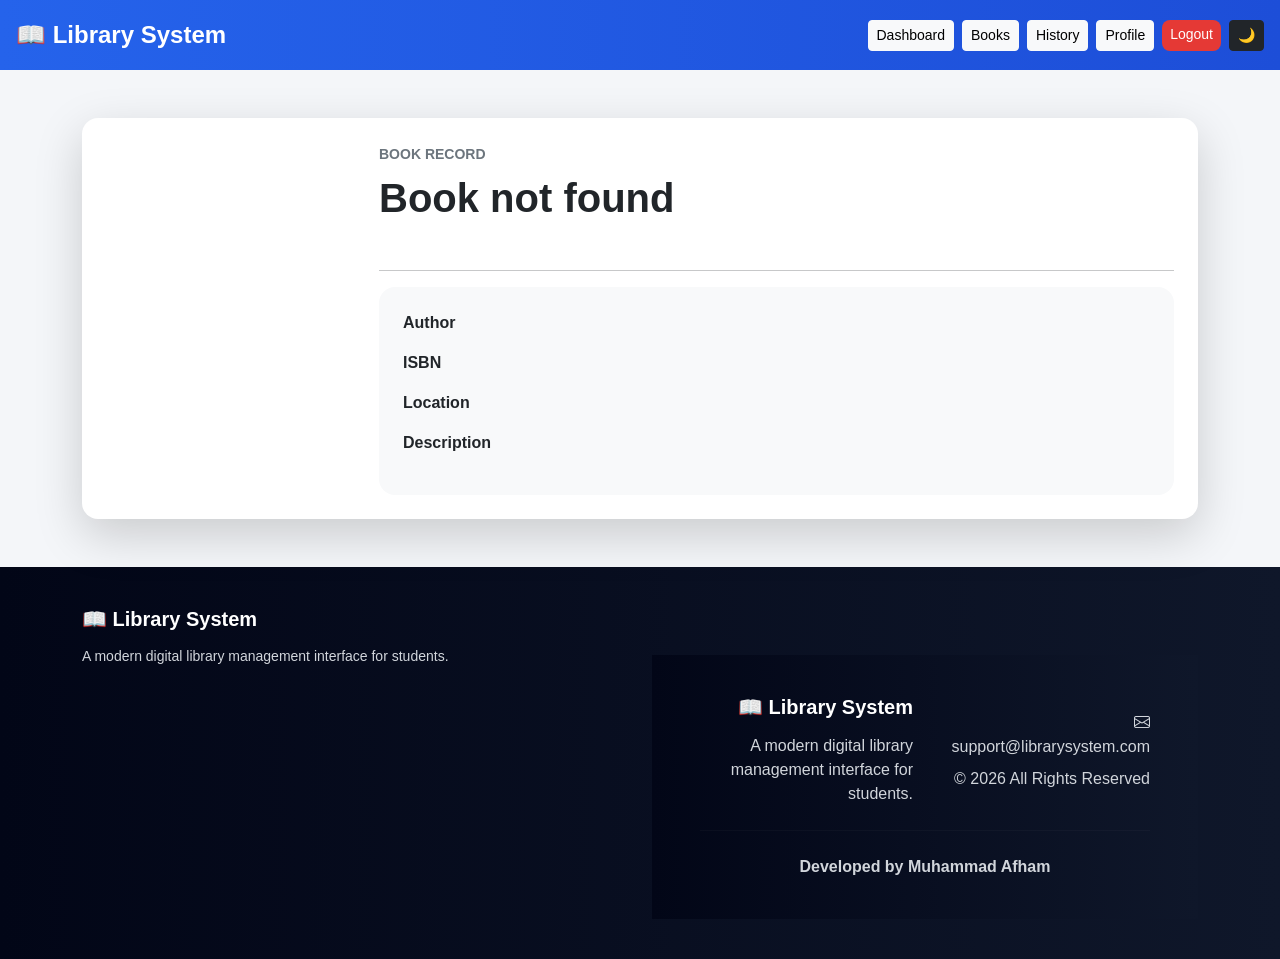
<file: book-details.html>
<!DOCTYPE html>
<html lang="en">
<head>
<meta charset="UTF-8">
<meta name="viewport" content="width=device-width, initial-scale=1">
<title>Book Details</title>

<link href="https://cdn.jsdelivr.net/npm/bootstrap@5.3.8/dist/css/bootstrap.min.css" rel="stylesheet">
<link rel="stylesheet" href="https://cdn.jsdelivr.net/npm/bootstrap-icons@1.13.1/font/bootstrap-icons.min.css">
<link rel="stylesheet" href="style1.css">
</head>

<body>

<body class="light-mode">

<!-- NAVBAR -->
<nav class="navbar navbar-expand-lg navbar-dark bg-primary px-3">

    <a href="dashboard.php" class="navbar-brand fw-bold text-white">
        📖 Library System
    </a>

    <div class="ms-auto d-flex gap-2">
        <a href="dashboard.php" class="btn btn-light btn-sm">Dashboard</a>
        <a href="books.php" class="btn btn-light btn-sm">Books</a>
        <a href="history.php" class="btn btn-light btn-sm">History</a>
        <a href="myprofile.php" class="btn btn-light btn-sm">Profile</a>
        <a href="logout.php" class="btn btn-danger btn-sm">Logout</a>
        <button onclick="toggleDarkMode()" id="darkBtn" class="btn btn-dark btn-sm">🌙
    </div>

</nav>

<div class="container mt-5">

<div class="card shadow-lg border-0 p-4 rounded-4">

<div class="row">

    <!-- LEFT IMAGE -->
    <div class="col-md-3 text-center">

        <img id="image"
        class="img-fluid rounded shadow"
        style="height:320px; object-fit:cover;">

    </div>

    <!-- RIGHT DETAILS -->
    <div class="col-md-9">

        <small class="text-uppercase text-secondary fw-bold">
            Book Record
        </small>

        <h1 id="title" class="fw-bold mt-2"></h1>

        <!-- STATUS -->


        <span id="statusBadge"
       class="badge fs-6 px-3 py-2">
      </span>
        

        <hr>

        <!-- DETAILS CARD -->
        <div class="card border-0 bg-light p-4 rounded-4">

            <div class="row mb-3">
                <div class="col-3 fw-bold">Author</div>
                <div class="col-9" id="author"></div>
            </div>

            <div class="row mb-3">
                <div class="col-3 fw-bold">ISBN</div>
                <div class="col-9" id="isbn"></div>
            </div>

            <div class="row mb-3">
                <div class="col-3 fw-bold">Location</div>
                <div class="col-9" id="location"></div>
            </div>

            <div class="row mb-3">
                <div class="col-3 fw-bold">Description</div>
                <div class="col-9" id="desc"></div>
            </div>

        </div>

    </div>

</div>

</div>
</div>

<script>
// ambil parameter
const params = new URLSearchParams(window.location.search);
const book = params.get("book");

// 📚 DATABASE (boleh tambah lagi)
const data = {

harrypotter: {
    title: "Harry Potter and The Deathly Hollows",
    author: "J.K. Rowling",
    isbn: "978-0747532743",
    location: "Shelf A1",
    status: "Available",
    desc: "A young wizard discovers his magical destiny.",
    image: "images/HarryPotter.jpg",
    
},

atomichabits: {
    title: "Atomic Habits",
    author: "James Clear",
    isbn: "978-0735211292",
    location: "Shelf B2",
    status: "Borrowed",
    desc: "Guide to building good habits and breaking bad ones.",
    image: "images/AtomicH.jpg",
},

richdad: {
    title: "Rich Dad Poor Dad",
    author: "Robert Kiyosaki",
    isbn: "978-1612680194",
    location: "Shelf C1",
    status: "Available",
    desc: "Financial education and wealth mindset.",
    image: "images/RdPd.jpg",
},

alchemist: {
    title: "The Alchemist",
    author: "Paulo Coelho",
    isbn: "978-0061122415",
    location: "Shelf D3",
    status: "Borrowed",
    desc: "A journey of dreams and self-discovery.",
    image: "images/TheAlchemist.jpg",
},

Onepiece: {
    title: "One Piece",
    author: "Eiichiro Oda",
    isbn: "978-12345678910",
    location: "Shelf A2",
    status: "Borrowed",
    desc: "The journey of a teenage boy who wants to become the Pirate King." ,
    image: "images/Onepiece.webp",
},

Gachiakuta: {
    title: "Gachiakuta",
    author: "Kei Urana",
    isbn: "978-1597536485",
    location: "Shelf J2",
    status: "Available",
    desc: " A marginalized teen living in a floating city’s slums. After he is falsely accused of his foster father's murder, he is exiled to a dystopian wasteland called THE PIT" , 
    image: "images/Gachiakuta.Jpeg",
},

NolongerHuman: {
    title: "No longer Human",
    author: "Osamu Dazai",
    isbn: "978-0236547891",
    location: "Shelf F5",
    status: "Borrowed",
    desc: " An entertaining story of a man who can't quite get to grips with everyday life" , 
    image: "images/Nolongerhuman.Jpeg",
},

Lordoftherings: {
    title: "Lord Of The Rings",
    author: "J. R. R. Tolkien",
    isbn: "978-1597536485",
    location: "Shelf A2",
    status: "Borrowed",
    desc: "The narrative follows the hobbit Frodo Baggins as he journeys across Middle-earth to destroy the One Ring, a powerful artifact of the Dark Lord Sauron. Along with a diverse fellowship, he battles dark forces to save his world",
    image: "images/LordofTheRings.Jpeg",
},

SoloLeveling: {
    title: "Lord of The Rings",
    author: "chungo",
    isbn: "978-04569871236",
    location: "Shelf S2",
    status: "Available",
    desc: " A massive South Korean fantasy franchise that follows Sung Jinwoo, Earth's weakest E-rank hunter",
    image: "images/solev.Jpg",
},

InformationManagement: {
    title: "Information Management System",
    author: "Kenneth C. Laudon & Jane P. Laudon",
    isbn: "978-7869231045",
    location: "Shelf A2",
    status: "Available",
    desc: "Information Management Systems: Managing the Digital Firm provides the most comprehensive overview of information systems used by business firms today, while drawing connections between MIS and business performance",
    image: "images/InformationManagement.Jpeg",
},

HangTuah: {
    title: "Hang Tuah",
    author: "Kasim Ahmad",
    isbn: "978-4567891230",
    location: "Shelf B2",
    status: "Available",
    desc: " Hang Tuah is the most illustrious Malay hero in Melaka, leader of a closely-knit band of Melaka's finest warriors - Hang Kasturi, Hang Lekiu, Hang Lekir and Hang Jebat - a veritable Five Musketeers of Malay history",
    image: "images/HangTuah.Jpeg",
},

TheBookofArt: {
    title: "The Book of Art",
    author: "Regina Phalange",
    isbn: "978-7896541230",
    location: "Shelf C2",
    status: "Borrowed",
    desc: " Dive into the world of abstract art with this captivating book cover design.",
    image: "images/art.Jpg",
},
};

// display data
if(data[book]){

document.getElementById("title").innerText = data[book].title;
document.getElementById("author").innerText = data[book].author;
document.getElementById("isbn").innerText = data[book].isbn;
document.getElementById("location").innerText = data[book].location;
document.getElementById("desc").innerText = data[book].desc;

let statusBadge = document.getElementById("statusBadge");

statusBadge.innerText = data[book].status;

if(data[book].status === "Available"){

    statusBadge.classList.add("bg-success");

}

else{

    statusBadge.classList.add("bg-danger");

}
// 🔥 IMAGE FIX
document.getElementById("image").src = data[book].image;

}

else{
document.getElementById("title").innerText = "Book not found";
}

// bila page load balik → ambil search lama
window.onload = function(){
    let savedSearch = localStorage.getItem("searchValue");
    if(savedSearch){
        document.getElementById("search").value = savedSearch;
        searchBook();
    }
}

// search function
function searchBook(){
    let input = document.getElementById("search").value.toLowerCase();

    // simpan search
    localStorage.setItem("searchValue", input);

    let rows = document.querySelectorAll("#bookTable tr");

    rows.forEach(row=>{
        let text = row.innerText.toLowerCase();
        row.style.display = text.includes(input) ? "" : "none";
    });
}

// pergi detail
function goDetail(book){
    window.location.href = "book.php?book=" + book;
}

</script>

<script>
function toggleDarkMode(){

    document.body.classList.toggle("dark-mode");

    if(document.body.classList.contains("dark-mode")){
        localStorage.setItem("darkMode","enabled");
    } else {
        localStorage.setItem("darkMode","disabled");
    }
}

window.onload = function(){

    if(localStorage.getItem("darkMode") === "enabled"){
        document.body.classList.add("dark-mode");
    }
}

</script>

<footer class="footer mt-5">

<div class="container">

<div class="row">

    <!-- Footer -->
    <div class="col-md-6">
        <h5>📖 Library System</h5>
        <p class="small">
            A modern digital library management interface for students.
        </p>
    </div>

    <!-- RIGHT -->
    <div class="col-md-6 text-md-end">
        <p class="mb-1">
            <footer class="footer mt-5">

<div class="container-fluid px-5">

<div class="row align-items-center">

    <!-- LEFT -->
    <div class="col-md-6">

        <h5>📖 Library System</h5>

        <p>
            A modern digital library management interface for students.
        </p>

    </div>

    <!-- RIGHT -->
    <div class="col-md-6 text-md-end">

        <p>
            <i class="bi bi-envelope"></i>
            support@librarysystem.com
        </p>

        <p>
            © 2026 All Rights Reserved
        </p>

    </div>

</div>

<hr>

<div class="text-center pt-2">
        <p class="mb-0 fw-bold">
            Developed by Muhammad Afham
        </p>
    </div>

</div>

</footer>
</body>
</html>
</file>
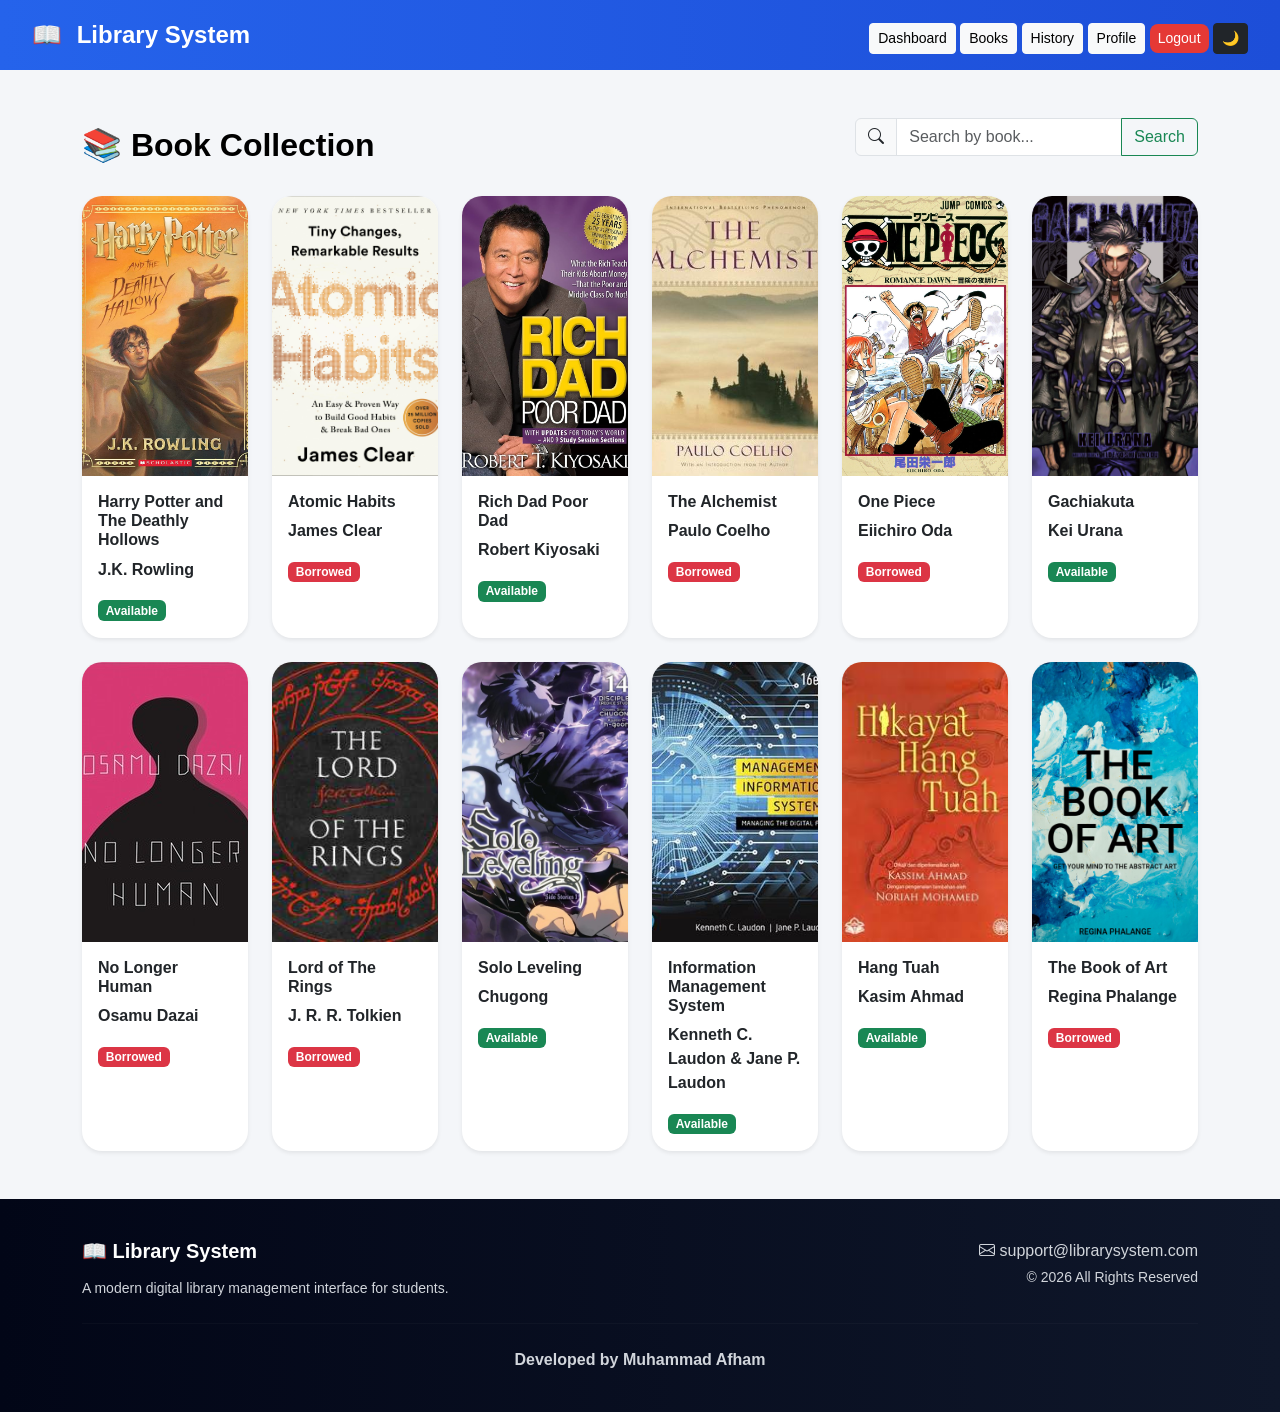
<file: books.html>
<!DOCTYPE html>
<html lang="en">
<head>
<meta charset="UTF-8">
<meta name="viewport" content="width=device-width, initial-scale=1">
<title>Books</title>

<link href="https://cdn.jsdelivr.net/npm/bootstrap@5.3.8/dist/css/bootstrap.min.css" rel="stylesheet">
<link rel="stylesheet" href="https://cdn.jsdelivr.net/npm/bootstrap-icons@1.13.1/font/bootstrap-icons.min.css">
<link rel="stylesheet" href="style1.css">

</head>

<body>

<!-- NAVBAR -->
<nav class="navbar navbar-dark bg-primary">
<div class="container-fluid">
<a href="dashboard.php" class="navbar-brand fw-bold">
    📖 <span class="ms-2 fw-bold">Library System</span>
<div>
<a href="dashboard.php" class="btn btn-light btn-sm">Dashboard</a>
<a href="books.php" class="btn btn-light btn-sm">Books</a>
<a href="history.php" class="btn btn-light btn-sm">History</a>
<a href="myprofile.php" class="btn btn-light btn-sm">Profile</a>
<a href="index.php" class="btn btn-danger btn-sm">Logout</a>
<button onclick="toggleDarkMode()" id="darkBtn" class="btn btn-dark btn-sm">🌙
</button>
</div>
</div>
</nav>

<div class="container mt-5">

<!-- TITLE -->
<div class="d-flex justify-content-between align-items-center mb-4">

    <h2 class="fw-bold mb-0">
        📚 Book Collection
    </h2>

    <form class="d-flex" role="search">
        
       <div class="input-group mb-3">
        <span class="input-group-text"><i class="bi bi-search"></i></span>
        <input type="text" id="search" class="form-control" placeholder="Search by book..." onkeyup="searchHistory()">
        <button class="btn btn-outline-success" type="submit">Search</button>
    </div>

    </form>

</div>

<!-- BOOK GRID -->
<div class="row g-4" id="bookGrid">

    <!-- BOOK 1 -->
    <div class="col-md-2 col-sm-4 col-6 book-card"
    data-title="harry potter jk rowling">

        <div class="card border-0 shadow-sm h-100 hover-card"
        onclick="goDetail('harrypotter')">

            <img src="images/HarryPotter.jpg"
            class="card-img-top rounded-top"
            style="height:280px; object-fit:cover;">

            <div class="card-body">

                <h6 class="fw-bold">
                    Harry Potter and The Deathly Hollows
                </h6>

                <p class="fw-bold">
                    J.K. Rowling
                </p>

                <span class="badge bg-success">
                    Available
                </span>

            </div>

        </div>
    </div>

    <!-- BOOK 2 -->
    <div class="col-md-2 col-sm-4 col-6 book-card"
    data-title="atomic habits james clear">

        <div class="card border-0 shadow-sm h-100 hover-card"
        onclick="goDetail('atomichabits')">

            <img src="images/AtomicH.jpg"
            class="card-img-top rounded-top"
            style="height:280px; object-fit:cover;">

            <div class="card-body">

                <h6 class="fw-bold">
                    Atomic Habits
                </h6>

                <p class="fw-bold">
                    James Clear
                </p>

                <span class="badge bg-danger">
                    Borrowed
                </span>

            </div>

        </div>
    </div>

    <!-- BOOK 3 -->
    <div class="col-md-2 col-sm-4 col-6 book-card"
    data-title="rich dad poor dad">

        <div class="card border-0 shadow-sm h-100 hover-card"
        onclick="goDetail('richdad')">

            <img src="images/RdPd.jpg"
            class="card-img-top rounded-top"
            style="height:280px; object-fit:cover;">

            <div class="card-body">

                <h6 class="fw-bold">
                    Rich Dad Poor Dad
                </h6>

                <p class="fw-bold">
                    Robert Kiyosaki
                </p>

                <span class="badge bg-success">
                    Available
                </span>

            </div>

        </div>
    </div>

    <!-- BOOK 4 -->
    <div class="col-md-2 col-sm-4 col-6 book-card"
    data-title="the alchemist">

        <div class="card border-0 shadow-sm h-100 hover-card"
        onclick="goDetail('alchemist')">

            <img src="images/TheAlchemist.jpg"
            class="card-img-top rounded-top"
            style="height:280px; object-fit:cover;">

            <div class="card-body">

                <h6 class="fw-bold">
                    The Alchemist
                </h6>

                <p class="fw-bold">
                    Paulo Coelho
                </p>

                <span class="badge bg-danger">
                    Borrowed
                </span>

            </div>

        </div>
    </div>

    <!-- BOOK 5 -->
    <div class="col-md-2 col-sm-4 col-6 book-card"
    data-title="one piece">

        <div class="card border-0 shadow-sm h-100 hover-card"
        onclick="goDetail('Onepiece')">

            <img src="images/Onepiece.webp"
            class="card-img-top rounded-top"
            style="height:280px; object-fit:cover;">

            <div class="card-body">

                <h6 class="fw-bold">
                    One Piece
                </h6>

                <p class="fw-bold">
                    Eiichiro Oda
                </p>

                <span class="badge bg-danger">
                    Borrowed
                </span>

            </div>

        </div>
    </div>

    <!-- BOOK 6 -->
    <div class="col-md-2 col-sm-4 col-6 book-card"
    data-title="one piece">

        <div class="card border-0 shadow-sm h-100 hover-card"
        onclick="goDetail('Gachiakuta')">

            <img src="images/Gachiakuta.jpeg"
            class="card-img-top rounded-top"
            style="height:280px; object-fit:cover;">

            <div class="card-body">

                <h6 class="fw-bold">
                    Gachiakuta
                </h6>

                <p class="fw-bold">
                    Kei Urana
                </p>

                <span class="badge bg-success">
                    Available
                </span>

            </div>

        </div>
    </div>

    <!-- BOOK 7 -->
    <div class="col-md-2 col-sm-4 col-6 book-card"
    data-title="No longer Human">

        <div class="card border-0 shadow-sm h-100 hover-card"
        onclick="goDetail('NolongerHuman')">

            <img src="images/Nolongerhuman.jpeg"
            class="card-img-top rounded-top"
            style="height:280px; object-fit:cover;">

            <div class="card-body">

                <h6 class="fw-bold">
                    No Longer Human
                </h6>

                <p class="fw-bold">
                    Osamu Dazai
                </p>

                <span class="badge bg-danger">
                    Borrowed
                </span>

            </div>

        </div>
    </div>

    <!-- BOOK 8 -->
    <div class="col-md-2 col-sm-4 col-6 book-card"
    data-title="Lord Of The Rings">

        <div class="card border-0 shadow-sm h-100 hover-card"
        onclick="goDetail('Lordoftherings')">

            <img src="images/LordofTheRings.jpeg"
            class="card-img-top rounded-top"
            style="height:280px; object-fit:cover;">

            <div class="card-body">

                <h6 class="fw-bold">
                    Lord of The Rings
                </h6>

                <p class="fw-bold">
                    J. R. R. Tolkien
                </p>

                <span class="badge bg-danger">
                    Borrowed
                </span>

            </div>

        </div>
    </div>

    <!-- BOOK 9 -->
    <div class="col-md-2 col-sm-4 col-6 book-card"
    data-title="Solo Leveling">

        <div class="card border-0 shadow-sm h-100 hover-card"
        onclick="goDetail('SoloLeveling')">

            <img src="images/solev.jpg"
            class="card-img-top rounded-top"
            style="height:280px; object-fit:cover;">

            <div class="card-body">

                <h6 class="fw-bold">
                    Solo Leveling
                </h6>

                <p class="fw-bold">
                    Chugong
                </p>

                <span class="badge bg-success">
                    Available
                </span>

            </div>

        </div>
    </div>

    <!-- BOOK 10-->
    <div class="col-md-2 col-sm-4 col-6 book-card"
    data-title="InformationManagement">

        <div class="card border-0 shadow-sm h-100 hover-card"
        onclick="goDetail('InformationManagement')">

            <img src="images/InformationManagement.jpeg"
            class="card-img-top rounded-top"
            style="height:280px; object-fit:cover;">

            <div class="card-body">

                <h6 class="fw-bold">
                    Information Management System 
                </h6>

                <p class="fw-bold">
                    Kenneth C. Laudon & Jane P. Laudon
                </p>

                <span class="badge bg-success">
                    Available
                </span>

            </div>

        </div>
    </div>

    <!-- BOOK 11-->
    <div class="col-md-2 col-sm-4 col-6 book-card"
    data-title="HangTuah">

        <div class="card border-0 shadow-sm h-100 hover-card"
        onclick="goDetail('HangTuah')">

            <img src="images/HangTuah.jpeg"
            class="card-img-top rounded-top"
            style="height:280px; object-fit:cover;">

            <div class="card-body">

                <h6 class="fw-bold">
                    Hang Tuah
                </h6>

                <p class="fw-bold">
                    Kasim Ahmad
                </p>

                <span class="badge bg-success">
                    Available
                </span>

            </div>

        </div>
    </div>

     <!-- BOOK 12-->
    <div class="col-md-2 col-sm-4 col-6 book-card"
    data-title="TheBookofArt">

        <div class="card border-0 shadow-sm h-100 hover-card"
        onclick="goDetail('TheBookofArt')">

            <img src="images/art.jpg"
            class="card-img-top rounded-top"
            style="height:280px; object-fit:cover;">

            <div class="card-body">

                <h6 class="fw-bold">
                    The Book of Art
                </h6>

                <p class="fw-bold">
                   Regina Phalange
                </p>

                <span class="badge bg-danger">
                    Borrowed
                </span>

            </div>

        </div>
    </div>

</div>

</div>

<script>
function goDetail(book){
    window.location.href = "book-details.php?book=" + book;
}

function searchBook(){

    let input =
    document.getElementById("search")
    .value.toLowerCase();

    let books =
    document.querySelectorAll(".book-card");

    books.forEach(book=>{

        let title =
        book.dataset.title;

        if(title.includes(input)){
            book.style.display = "";
        }
        else{
            book.style.display = "none";
        }

    });
}


// bila page load balik → ambil search lama
window.onload = function(){
    let savedSearch = localStorage.getItem("searchValue");
    if(savedSearch){
        document.getElementById("search").value = savedSearch;
        searchBook();
    }
}

// search function
function searchBook(){
    let input = document.getElementById("search").value.toLowerCase();
    
    // simpan search
    localStorage.setItem("searchValue", input);

    let rows = document.querySelectorAll("#bookTable tr");

    rows.forEach(row=>{
        let text = row.innerText.toLowerCase();
        row.style.display = text.includes(input) ? "" : "none";
    });
}

// pergi detail
function goDetail(book){
    window.location.href = "book-details.php?book=" + book;
}

</script>

<script>
function toggleDarkMode(){

    document.body.classList.toggle("dark-mode");

    if(document.body.classList.contains("dark-mode")){
        localStorage.setItem("darkMode","enabled");
    } else {
        localStorage.setItem("darkMode","disabled");
    }
}

window.onload = function(){

    if(localStorage.getItem("darkMode") === "enabled"){
        document.body.classList.add("dark-mode");
    }
}
</script>

<footer class="footer mt-5">

<div class="container">

<div class="row">

    <!-- Footer -->
    <div class="col-md-6">
        <h5>📖 Library System</h5>
        <p class="small">
            A modern digital library management interface for students.
        </p>
    </div>

    <!-- RIGHT -->
    <div class="col-md-6 text-md-end">
        <p class="mb-1">
            <i class="bi bi-envelope"></i> support@librarysystem.com
        </p>

        <p class="small mb-0">
            © 2026 All Rights Reserved
        </p>
    </div>

</div>

<hr>

    <div class="text-center pt-2">
        <p class="mb-0 fw-bold">
            Developed by Muhammad Afham
        </p>
    </div>
</div>

</div>

</footer>

</body>
</html>
</file>
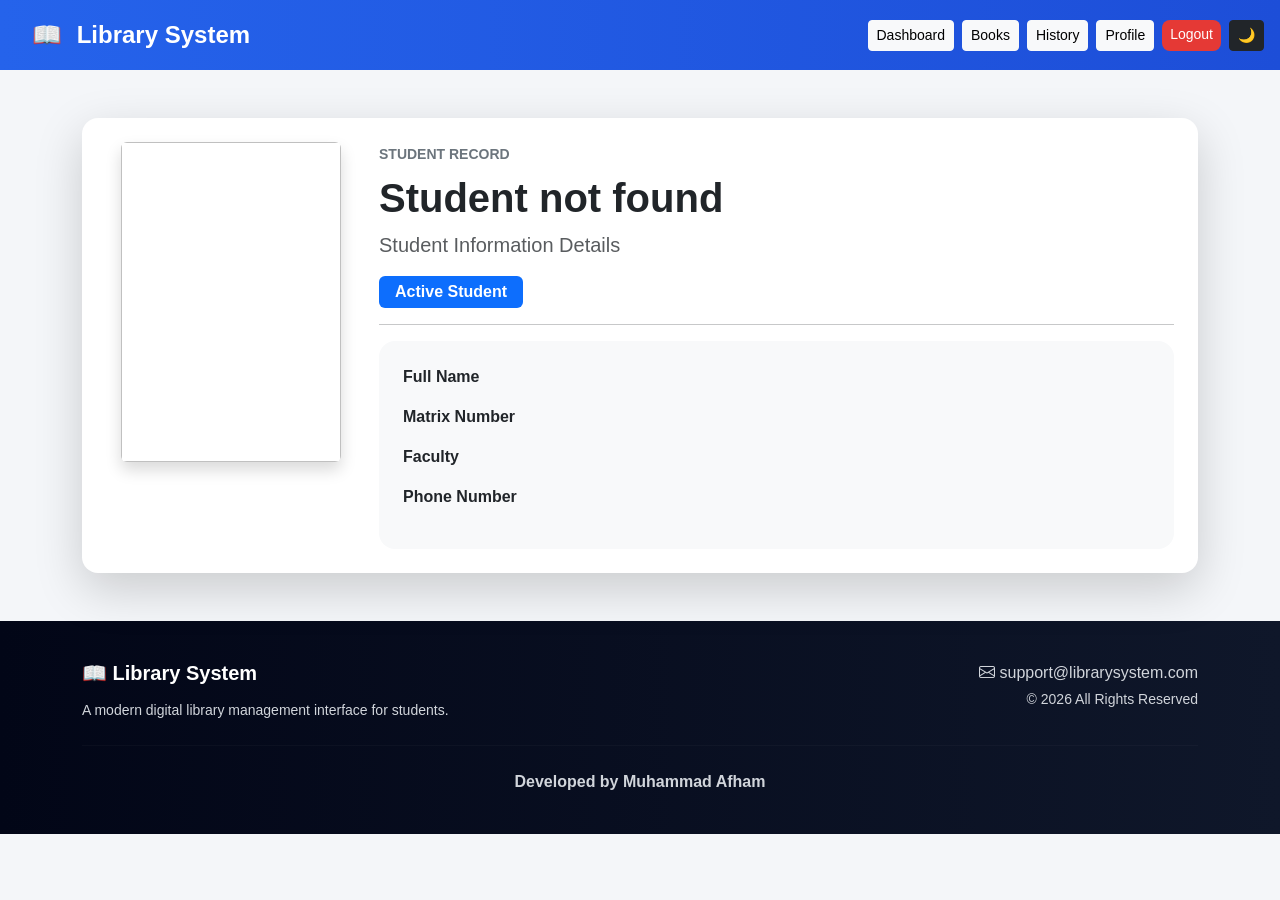
<file: history-details.html>
<!DOCTYPE html>
<html lang="en">
<head>
<meta charset="UTF-8">
<meta name="viewport" content="width=device-width, initial-scale=1">
<title>Book Details</title>

<link href="https://cdn.jsdelivr.net/npm/bootstrap@5.3.8/dist/css/bootstrap.min.css" rel="stylesheet">
<link rel="stylesheet" href="https://cdn.jsdelivr.net/npm/bootstrap-icons@1.13.1/font/bootstrap-icons.min.css">
<link rel="stylesheet" href="style1.css">

</head>

<body>

<!-- NAVBAR -->
<nav class="navbar navbar-expand-lg navbar-dark bg-primary px-3">
    
    <!-- Kiri: Logo + Title -->
    <a class="navbar-brand d-flex align-items-center text-white" href="#">
        <a href="dashboard.html" class="navbar-brand fw-bold">
        📖 <span class="ms-2 fw-bold">Library System</span>
    </a>
<div class="ms-auto d-flex gap-2">
        <a href="dashboard.html" class="btn btn-light btn-sm">Dashboard</a>
        <a href="books.html" class="btn btn-light btn-sm">Books</a>
        <a href="history.html" class="btn btn-light btn-sm">History</a>
        <a href="myprofile.html" class="btn btn-light btn-sm">Profile</a>
        <a href="logout.html" class="btn btn-danger btn-sm">Logout</a>
        <button onclick="toggleDarkMode()" id="darkBtn" class="btn btn-dark btn-sm">🌙
</button>
    </div>

</nav>

<div class="container mt-5">

<div class="card shadow-lg border-0 p-4 rounded-4">

<div class="row">

    <!-- LEFT IMAGE -->
    <div class="col-md-3 text-center">

        <img id="image"
        class="img-fluid rounded shadow"
        style="height:320px; width:220px; object-fit:cover;">

    </div>

    <!-- RIGHT DETAILS -->
    <div class="col-md-9">

        <small class="text-uppercase text-secondary fw-bold">
            Student Record
        </small>

        <h1 id="title" class="fw-bold mt-2"></h1>

        <p class="text-muted fs-5">
            Student Information Details
        </p>

        <!-- STATUS -->
        <span class="badge bg-primary fs-6 px-3 py-2">
            Active Student
        </span>

        <hr>

        <!-- DETAILS CARD -->
        <div class="card border-0 bg-light p-4 rounded-4">

            <div class="row mb-3">
                <div class="col-3 fw-bold">
                    Full Name
                </div>

                <div class="col-9" id="Name"></div>
            </div>

            <div class="row mb-3">
                <div class="col-3 fw-bold">
                    Matrix Number
                </div>

                <div class="col-9" id="Matrix"></div>
            </div>

            <div class="row mb-3">
                <div class="col-3 fw-bold">
                    Faculty
                </div>

                <div class="col-9" id="Faculty"></div>
            </div>

            <div class="row mb-3">
                <div class="col-3 fw-bold">
                    Phone Number
                </div>

                <div class="col-9" id="PhoneNumber"></div>
            </div>

        </div>

    </div>

</div>

</div>

</div>

<script>
function goBack(){
    if(document.referrer){
        window.history.back();
    } else {
        window.location.href = "books.php";
    }
}
</script>

</div>

</div>

<script>
// ambil parameter
const params = new URLSearchParams(window.location.search);
const book = params.get("book");

const data = {
    Ali: {
        Name: "Ali bin Abu Bakar",
        Matrix: "2025789123",
        Faculty: "Faculty Of Information Science",
        PhoneNumber: "011-23456789",
        image: "images/ali.jpg",
    },
    Siti: {
        Name: "Siti binti Wahab",
        Matrix: "2025852456",
        Faculty: "Faculty Of Information Science",
        PhoneNumber: "013-58897465",
        image: "images/siti.jpg",
    },
    Ahmad: {
        Name: "Ahmad bin Kasim",
        Matrix: "2025410236",
        Faculty: "Faculty Of Film Teater and Animation",
        PhoneNumber: "019-4561237",
        image: "images/ahmad.webp",
    },
    Aina: {
        Name: "Aina binti Abdul Makmur",
        Matrix: "2025789654",
        Faculty: "Faculty Of Information Science",
        PhoneNumber: "014-7539514",
        image: "images/aina.jpg",
    },

     Johnny: {
        Name: "Johnny Cage",
        Matrix: "2025456987",
        Faculty: "Faculty Of Information Science",
        PhoneNumber: "014-4468332",
        image: "images/johnny.jpeg",
    },

     Lisa: {
        Name: "Lisa Blossom",
        Matrix: "2025789654",
        Faculty: "Faculty Of Film Teater and Animation",
        PhoneNumber: "013-7539514",
        image: "images/lisa.jpg",
    },
};

if(data[book]){
    document.getElementById("title").innerText = data[book].Name;
    document.getElementById("Name").innerText = data[book].Name;
    document.getElementById("Matrix").innerText = data[book].Matrix;
    document.getElementById("Faculty").innerText = data[book].Faculty;
    document.getElementById("PhoneNumber").innerText = data[book].PhoneNumber;
    document.getElementById("image").src = data[book].image;
} else {
    document.getElementById("title").innerText = "Student not found";
}

// search function
function searchBook(){
    let input = document.getElementById("search").value.toLowerCase();

    // simpan search
    localStorage.setItem("searchValue", input);

    let rows = document.querySelectorAll("#historyTable tr");

    rows.forEach(row=>{
        let text = row.innerText.toLowerCase();
        row.style.display = text.includes(input) ? "" : "none";
    });
}

// pergi detail
function goDetail(book){
    window.location.href = "history.html?book=" + book;
}

</script>

<script>
function toggleDarkMode(){

    document.body.classList.toggle("dark-mode");

    if(document.body.classList.contains("dark-mode")){
        localStorage.setItem("darkMode","enabled");
    } else {
        localStorage.setItem("darkMode","disabled");
    }
}

window.onload = function(){

    if(localStorage.getItem("darkMode") === "enabled"){
        document.body.classList.add("dark-mode");
    }
}
</script>

<footer class="footer mt-5">

<div class="container">

<div class="row">

    <!-- Footer -->
    <div class="col-md-6">
        <h5>📖 Library System</h5>
        <p class="small">
            A modern digital library management interface for students.
        </p>
    </div>

    <!-- RIGHT -->
    <div class="col-md-6 text-md-end">
        <p class="mb-1">
            <i class="bi bi-envelope"></i> support@librarysystem.com
        </p>

        <p class="small mb-0">
            © 2026 All Rights Reserved
        </p>
    </div>

</div>

<hr>

<div class="text-center pt-2">
        <p class="mb-0 fw-bold">
            Developed by Muhammad Afham
        </p>
    </div>

</div>

</footer>


</body>
</html>
</file>
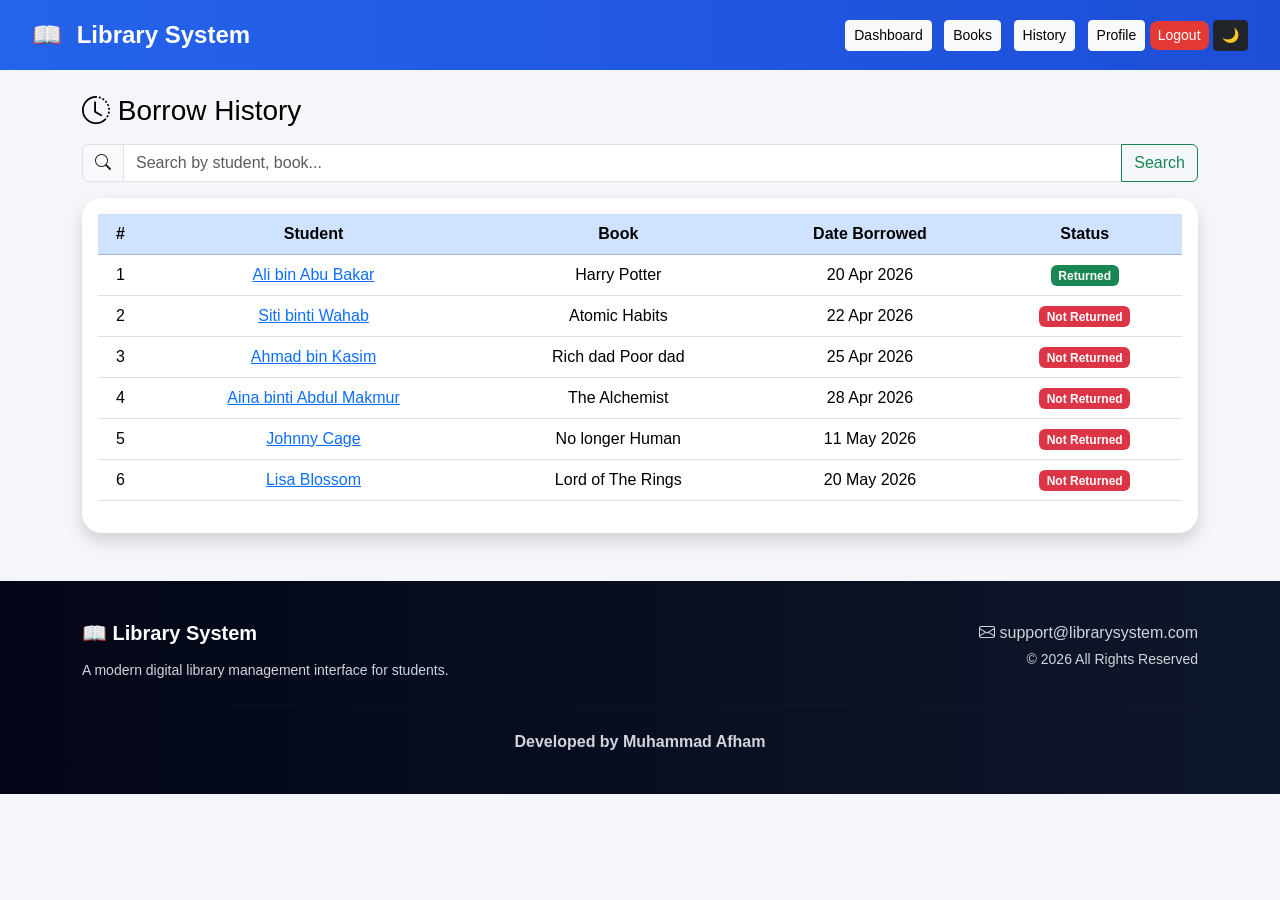
<file: history.html>
<!DOCTYPE html>
<html lang="en">
<head>
<meta charset="UTF-8">
<meta name="viewport" content="width=device-width, initial-scale=1">
<title>Borrow History</title>

<!-- Bootstrap -->
<link href="https://cdn.jsdelivr.net/npm/bootstrap@5.3.8/dist/css/bootstrap.min.css" rel="stylesheet">

<!-- Icons -->
<link rel="stylesheet" href="https://cdn.jsdelivr.net/npm/bootstrap-icons@1.13.1/font/bootstrap-icons.min.css">
<link rel="stylesheet" href="style1.css">

</head>

<body>

<!-- 🔵 NAVBAR -->
<nav class="navbar navbar-expand-lg navbar-dark bg-primary">
<div class="container-fluid">
    <a href="dashboard.html" class="navbar-brand fw-bold">
    📖 <span class="ms-2 fw-bold">Library System</span>
</a>

    <div class="ms-auto">
        <a href="dashboard.html" class="btn btn-light btn-sm me-2">Dashboard</a>
        <a href="books.html" class="btn btn-light btn-sm me-2">Books</a>
        <a href="history.html" class="btn btn-light btn-sm me-2">History</a>
        <a href="myprofile.html" class="btn btn-light btn-sm">Profile</a>
        <a href="index.html" class="btn btn-danger btn-sm">Logout</a>
        <button onclick="toggleDarkMode()" id="darkBtn" class="btn btn-dark btn-sm">🌙
</button>
    </div>
</div>
</nav>

<!-- 🔷 CONTENT -->
<div class="container mt-4">

    <h3 class="page-title mb-3"><i class="bi bi-clock-history"></i> Borrow History</h3>

    <!-- 🔍 SEARCH -->
    <div class="input-group mb-3">
        <span class="input-group-text"><i class="bi bi-search"></i></span>
        <input type="text" id="search" class="form-control" placeholder="Search by student, book..." onkeyup="searchHistory()">
        <button class="btn btn-outline-success" type="submit">Search</button>
    </div>

    <!-- 📋 TABLE -->
    <div class="card shadow p-3">
        <div class="table-responsive">
            <table class="table table-hover align-middle">
                <thead class="table-primary text-center">
                    <tr>
                        <th>#</th>
                        <th>Student</th>
                        <th>Book</th>
                        <th>Date Borrowed</th>
                        <th>Status</th>
                    </tr>
                </thead>

                <tbody id="historyTable" class="text-center">

                    <tr>
                    <td>1</td>
                    <td><a href="#" onclick="goDetail('Ali')">Ali bin Abu Bakar</a></td>
                    <td>Harry Potter</td>
                    <td>20 Apr 2026</td>
                    <td><span class="badge bg-success">Returned</span></td>
                    </tr>

                    <tr>
                    <td>2</td>
                    <td><a href="#" onclick="goDetail('Siti')">Siti binti Wahab</a></td>
                    <td>Atomic Habits</td>
                    <td>22 Apr 2026</td>
                    <td><span class="badge bg-danger">Not Returned</span></td>
                    </tr>

                    <tr>
                    <td>3</td>
                    <td><a href="#" onclick="goDetail('Ahmad')">Ahmad bin Kasim</a></td>
                    <td>Rich dad Poor dad</td>
                    <td>25 Apr 2026</td>
                    <td><span class="badge bg-danger">Not Returned</span></td>
                    </tr>

                    <tr>
                    <td>4</td>
                    <td><a href="#" onclick="goDetail('Aina')">Aina binti Abdul Makmur</a></td>
                    <td>The Alchemist</td>
                    <td>28 Apr 2026</td>
                    <td><span class="badge bg-danger">Not Returned</span></td>
                    </tr>

                    <tr>
                    <td>5</td>
                    <td><a href="#" onclick="goDetail('Johnny')">Johnny Cage</a></td>
                    <td>No longer Human</td>
                    <td>11 May 2026</td>
                    <td><span class="badge bg-danger">Not Returned</span></td>
                    </tr>

                    <tr>
                    <td>6</td>
                    <td><a href="#" onclick="goDetail('Lisa')">Lisa Blossom</a></td>
                    <td>Lord of The Rings</td>
                    <td>20 May 2026</td>
                    <td><span class="badge bg-danger">Not Returned</span></td>
                    </tr>

                </tbody>
            </table>
        </div>
    </div>

</div>

<!-- 🔍 SEARCH FUNCTION -->
<script>
function goDetail(book){
    window.location.href = "history-details.html?book=" + book;
}

function searchBook(){
    let input = document.getElementById("search").value.toLowerCase();
    let rows = document.querySelectorAll("#historyTable tr");

    rows.forEach(row=>{
        let text = row.innerText.toLowerCase();
        row.style.display = text.includes(input) ? "" : "none";
    });
}

// bila page load balik → ambil search lama
window.onload = function(){
    let savedSearch = localStorage.getItem("searchValue");
    if(savedSearch){
        document.getElementById("search").value = savedSearch;
        searchBook();
    }
}

// search function
function searchBook(){
    let input = document.getElementById("search").value.toLowerCase();
    
    localStorage.setItem("searchValue", input);

    let rows = document.querySelectorAll("#historyTable tr");

    rows.forEach(row=>{
        let text = row.innerText.toLowerCase();
        row.style.display = text.includes(input) ? "" : "none";
    });
}

// pergi detail
function goDetail(book){
    window.location.href = "history-details.html?book=" + book;
}

</script>

<script>
function toggleDarkMode(){

    document.body.classList.toggle("dark-mode");

    if(document.body.classList.contains("dark-mode")){
        localStorage.setItem("darkMode","enabled");
    } else {
        localStorage.setItem("darkMode","disabled");
    }
}

window.onload = function(){

    if(localStorage.getItem("darkMode") === "enabled"){
        document.body.classList.add("dark-mode");
    }
}
</script>

<footer class="footer mt-5">

<div class="container">

<div class="row">

    <!-- Footer -->
    <div class="col-md-6">
        <h5>📖 Library System</h5>
        <p class="small">
            A modern digital library management interface for students.
        </p>
    </div>

    <!-- RIGHT -->
    <div class="col-md-6 text-md-end">
        <p class="mb-1">
            <i class="bi bi-envelope"></i> support@librarysystem.com
        </p>

        <p class="small mb-0">
            © 2026 All Rights Reserved
        </p>
    </div>

</div>

<hr>

<div class="text-center pt-2">
        <p class="mb-0 fw-bold">
            Developed by Muhammad Afham
        </p>
    </div>

</div>

</footer>


</body>
</html>
</file>
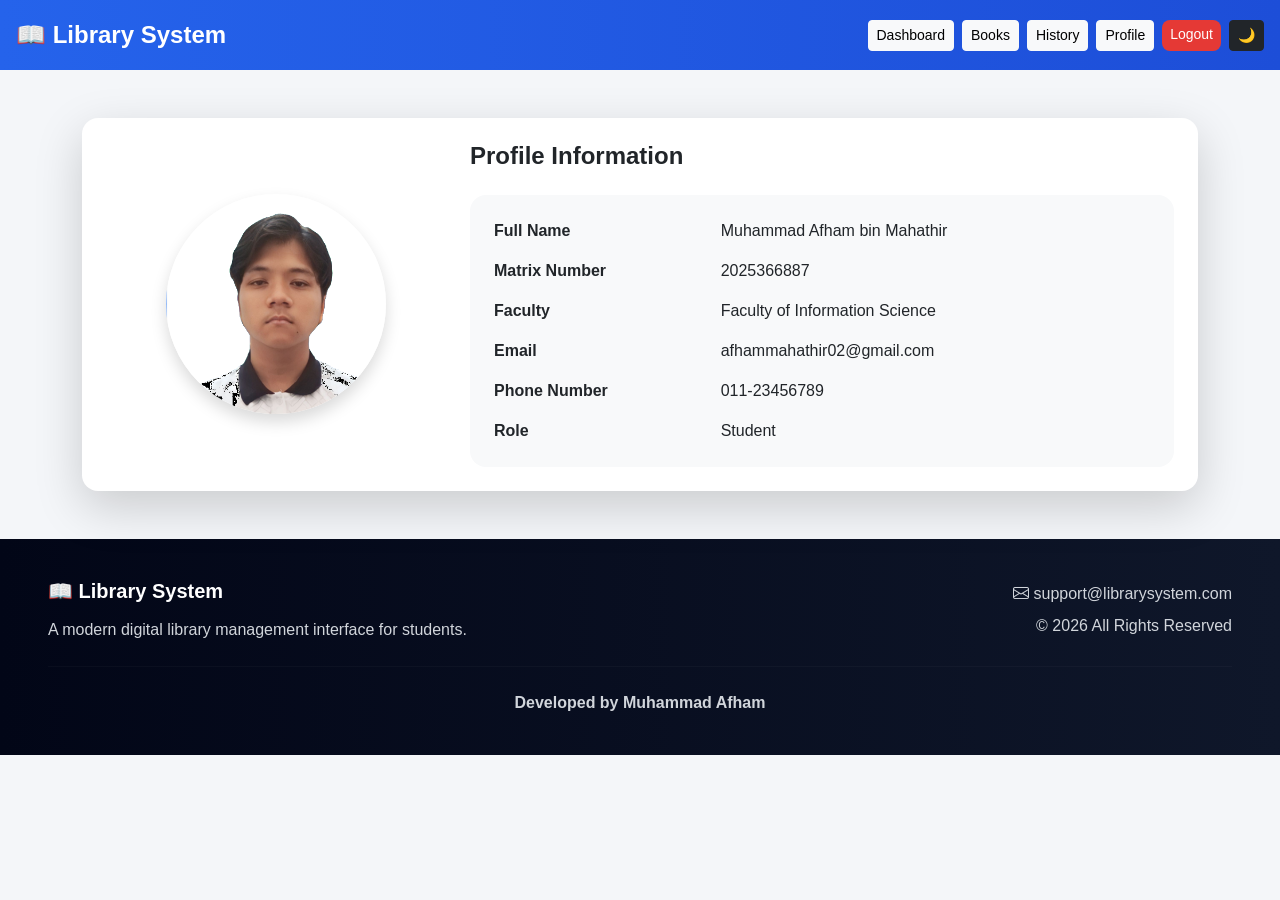
<file: myprofile.html>
<!DOCTYPE html>
<html lang="en">
<head>
<meta charset="UTF-8">
<meta name="viewport" content="width=device-width, initial-scale=1">

<title>My Profile</title>

<!-- Bootstrap -->
<link href="https://cdn.jsdelivr.net/npm/bootstrap@5.3.8/dist/css/bootstrap.min.css" rel="stylesheet">

<!-- Bootstrap Icons -->
<link rel="stylesheet" href="https://cdn.jsdelivr.net/npm/bootstrap-icons@1.13.1/font/bootstrap-icons.min.css">

<!-- CSS -->
<link rel="stylesheet" href="style1.css">

</head>

<body>

<!-- NAVBAR -->
<nav class="navbar navbar-expand-lg navbar-dark bg-primary px-3">

    <a href="dashboard.php" class="navbar-brand fw-bold text-white">
        📖 Library System
    </a>

    <div class="ms-auto d-flex gap-2">
        <a href="dashboard.php" class="btn btn-light btn-sm">Dashboard</a>
        <a href="books.php" class="btn btn-light btn-sm">Books</a>
        <a href="history.php" class="btn btn-light btn-sm">History</a>
        <a href="myprofile.php" class="btn btn-light btn-sm">Profile</a>
        <a href="index.php" class="btn btn-danger btn-sm">Logout</a>

        <button onclick="toggleDarkMode()" 
        class="btn btn-dark btn-sm">
        🌙
        </button>
    </div>

</nav>

<!-- PROFILE SECTION -->
<div class="container mt-5">

<div class="card shadow-lg border-0 rounded-4 p-4">

<div class="row align-items-center">

    <!-- LEFT -->
    <div class="col-md-4 text-center">

        <img src="images/me.png"
        class="img-fluid rounded-circle shadow"
        style="width:220px;
        height:220px;
        object-fit:cover;">

    </div>

    <!-- RIGHT -->
    <div class="col-md-8">

        <h4 class="fw-bold mb-4">
            Profile Information
        </h4>

        <div class="card border-0 bg-light rounded-4 p-4">

            <div class="row mb-3">
                <div class="col-md-4 fw-bold">
                    Full Name
                </div>

                <div class="col-md-8">
                    Muhammad Afham bin Mahathir
                </div>
            </div>

            <div class="row mb-3">
                <div class="col-md-4 fw-bold">
                    Matrix Number
                </div>

                <div class="col-md-8">
                    2025366887
                </div>
            </div>

            <div class="row mb-3">
                <div class="col-md-4 fw-bold">
                    Faculty
                </div>

                <div class="col-md-8">
                    Faculty of Information Science
                </div>
            </div>

            <div class="row mb-3">
                <div class="col-md-4 fw-bold">
                    Email
                </div>

                <div class="col-md-8">
                    afhammahathir02@gmail.com
                </div>
            </div>

            <div class="row mb-3">
                <div class="col-md-4 fw-bold">
                    Phone Number
                </div>

                <div class="col-md-8">
                    011-23456789
                </div>
            </div>

            <div class="row">
                <div class="col-md-4 fw-bold">
                    Role
                </div>

                <div class="col-md-8">
                    Student
                </div>
            </div>

        </div>

    </div>

</div>

</div>

</div>

<!-- FOOTER -->
<footer class="footer mt-5">

<div class="container-fluid px-5">

<div class="row align-items-center">

    <!-- LEFT -->
    <div class="col-md-6">

        <h5>📖 Library System</h5>

        <p>
            A modern digital library management interface for students.
        </p>

    </div>

    <!-- RIGHT -->
    <div class="col-md-6 text-md-end">

        <p>
            <i class="bi bi-envelope"></i>
            support@librarysystem.com
        </p>

        <p>
            © 2026 All Rights Reserved
        </p>

    </div>

</div>

<hr>

<div class="text-center pt-2">
    <p class="mb-0 fw-bold">
        Developed by Muhammad Afham
    </p>
</div>

</div>

</footer>

<!-- DARK MODE -->
<script>

function toggleDarkMode(){

    document.body.classList.toggle("dark-mode");

    if(document.body.classList.contains("dark-mode")){
        localStorage.setItem("darkMode","enabled");
    } 
    else{
        localStorage.setItem("darkMode","disabled");
    }
}

window.onload = function(){

    if(localStorage.getItem("darkMode") === "enabled"){
        document.body.classList.add("dark-mode");
    }

}

</script>

</body>
</html>
</file>
<file: style1.css>
body{
    background-color: #f4f6f9;
    color: black;
    font-family: 'Roboto', sans-serif;
    margin: 0;
    padding: 0;
    transition: 0.3s;
}

/* =========================
   DARK MODE
========================= */

body.dark-mode{
    background-color: #121212;
    color: white;
}

/* NAVBAR */
body.dark-mode .navbar{
    background-color: black !important;
}

/* CARD */
body.dark-mode .card{
    background-color: #1e1e1e !important;
    color: white !important;
}

/* TABLE */
body.dark-mode .table{
    color: white !important;
}

body.dark-mode .table td,
body.dark-mode .table th{
    background-color: #1e1e1e !important;
    color: white !important;
}

/* INPUT */
body.dark-mode .form-control{
    background-color: #2b2b2b !important;
    color: white !important;
    border-color: #555 !important;
}

/* BUTTON */
body.dark-mode .btn-light{
    background-color: #333 !important;
    color: white !important;
    border: none;
}

/* FOOTER */
body.dark-mode .footer{
    background: linear-gradient(to right, #000000, #111827);
}

body.dark-mode .footer p{
    color: #ccc;
}

/* =========================
   NAVBAR
========================= */

.navbar{
    background: linear-gradient(to right, #2563eb, #1d4ed8);
    padding: 12px 20px;
}

.navbar-brand{
    font-size: 24px;
    font-weight: bold;
}

/* =========================
   LOGIN CARD
========================= */

.card-login{
    width: 600px;
    max-width: 800px;
    border-radius: 20px;
    margin: auto;
    background-color: rgba(255,255,255,0.8);
    backdrop-filter: blur(10px);
}

/* =========================
   CARD
========================= */

.card{
    border: none;
    border-radius: 20px;
    transition: 0.3s;
    cursor: pointer;
    overflow: hidden;
}

.card:hover{
    transform: translateY(-5px);
    box-shadow: 0 10px 25px rgba(0,0,0,0.2);
}

/* CARD IMAGE */
.card-img-top{
    height: 220px;
    object-fit: cover;
}

/* =========================
   BOOK CARD HOVER
========================= */

.hover-card{
    transition: 0.3s;
    cursor: pointer;
    border-radius: 20px;
    overflow: hidden;
}

.hover-card:hover{
    transform: translateY(-8px);
    box-shadow: 0 10px 25px rgba(0,0,0,0.2);
}

/* =========================
   BOOK DETAIL PAGE
========================= */

.book-image{
    max-height: 350px;
    transition: 0.3s;
}

.book-image:hover{
    transform: scale(1.03);
}

/* DETAIL BOX */
.detail-box{
    background-color: #f5f1e8;
    border: 1px solid #ddd;
    border-radius: 20px;
    transition: 0.3s;
}

.detail-box:hover{
    transform: translateY(-3px);
    box-shadow: 0 10px 20px rgba(0,0,0,0.1);
}

/* SUBJECT BADGE */
.subject-badge{
    border: 1px solid #ccc;
    padding: 10px 18px;
    border-radius: 50px;
    background-color: white;
    font-weight: 500;
}

/* =========================
   FEATURE SECTION
========================= */

.features{
    background: linear-gradient(to right, #0f172a, #1e293b);
    padding: 30px;
    border-radius: 15px;
    color: white;
}

.features h5{
    margin-top: 10px;
}

.features p{
    color: #ccc;
    font-size: 14px;
}

.icon{
    font-size: 32px;
    color: #ccc;
}

/* =========================
   FOOTER
========================= */

.footer{
    background: linear-gradient(to right, #020617, #0f172a);
    color: white;
    padding: 40px 0;
    width: 100%;
    margin-top: 60px;
}

.footer .container-fluid{
    max-width: 1400px;
}

.footer h5{
    color: white;
    font-weight: bold;
    margin-bottom: 15px;
}

.footer p{
    color: #d1d5db;
    margin-bottom: 8px;
}

.footer hr{
    border-color: rgba(255,255,255,0.1);
}

.social-icons i{
    font-size: 20px;
    margin-right: 12px;
    cursor: pointer;
    transition: 0.3s;
}

.social-icons i:hover{
    color: #60a5fa;
}

/* =========================
   BUTTON
========================= */

.btn-danger{
    background-color: #e53935;
    border: none;
    border-radius: 8px;
}

.btn-primary{
    border-radius: 8px;
}

.btn-secondary{
    border-radius: 8px;
}

/* =========================
   TEXT
========================= */

.subtitle{
    font-size: 20px;
    margin-bottom: 10px;
    color: #666;
}

.desc{
    font-size: 14px;
    color: #777;
    margin-bottom: 20px;
}

/* =========================
   IMAGE HOVER
========================= */

img{
    transition: 0.3s;
}

img:hover{
    transform: scale(1.02);
}

/* =========================
   RESPONSIVE
========================= */

@media(max-width:768px){

    .card-login{
        width: 95%;
    }

    .navbar .btn{
        font-size: 12px;
    }

    .footer{
        text-align: center;
    }

    .footer .text-md-end{
        text-align: center !important;
        margin-top: 20px;
    }

    .book-image{
        margin-bottom: 20px;
    }
}
</file>
